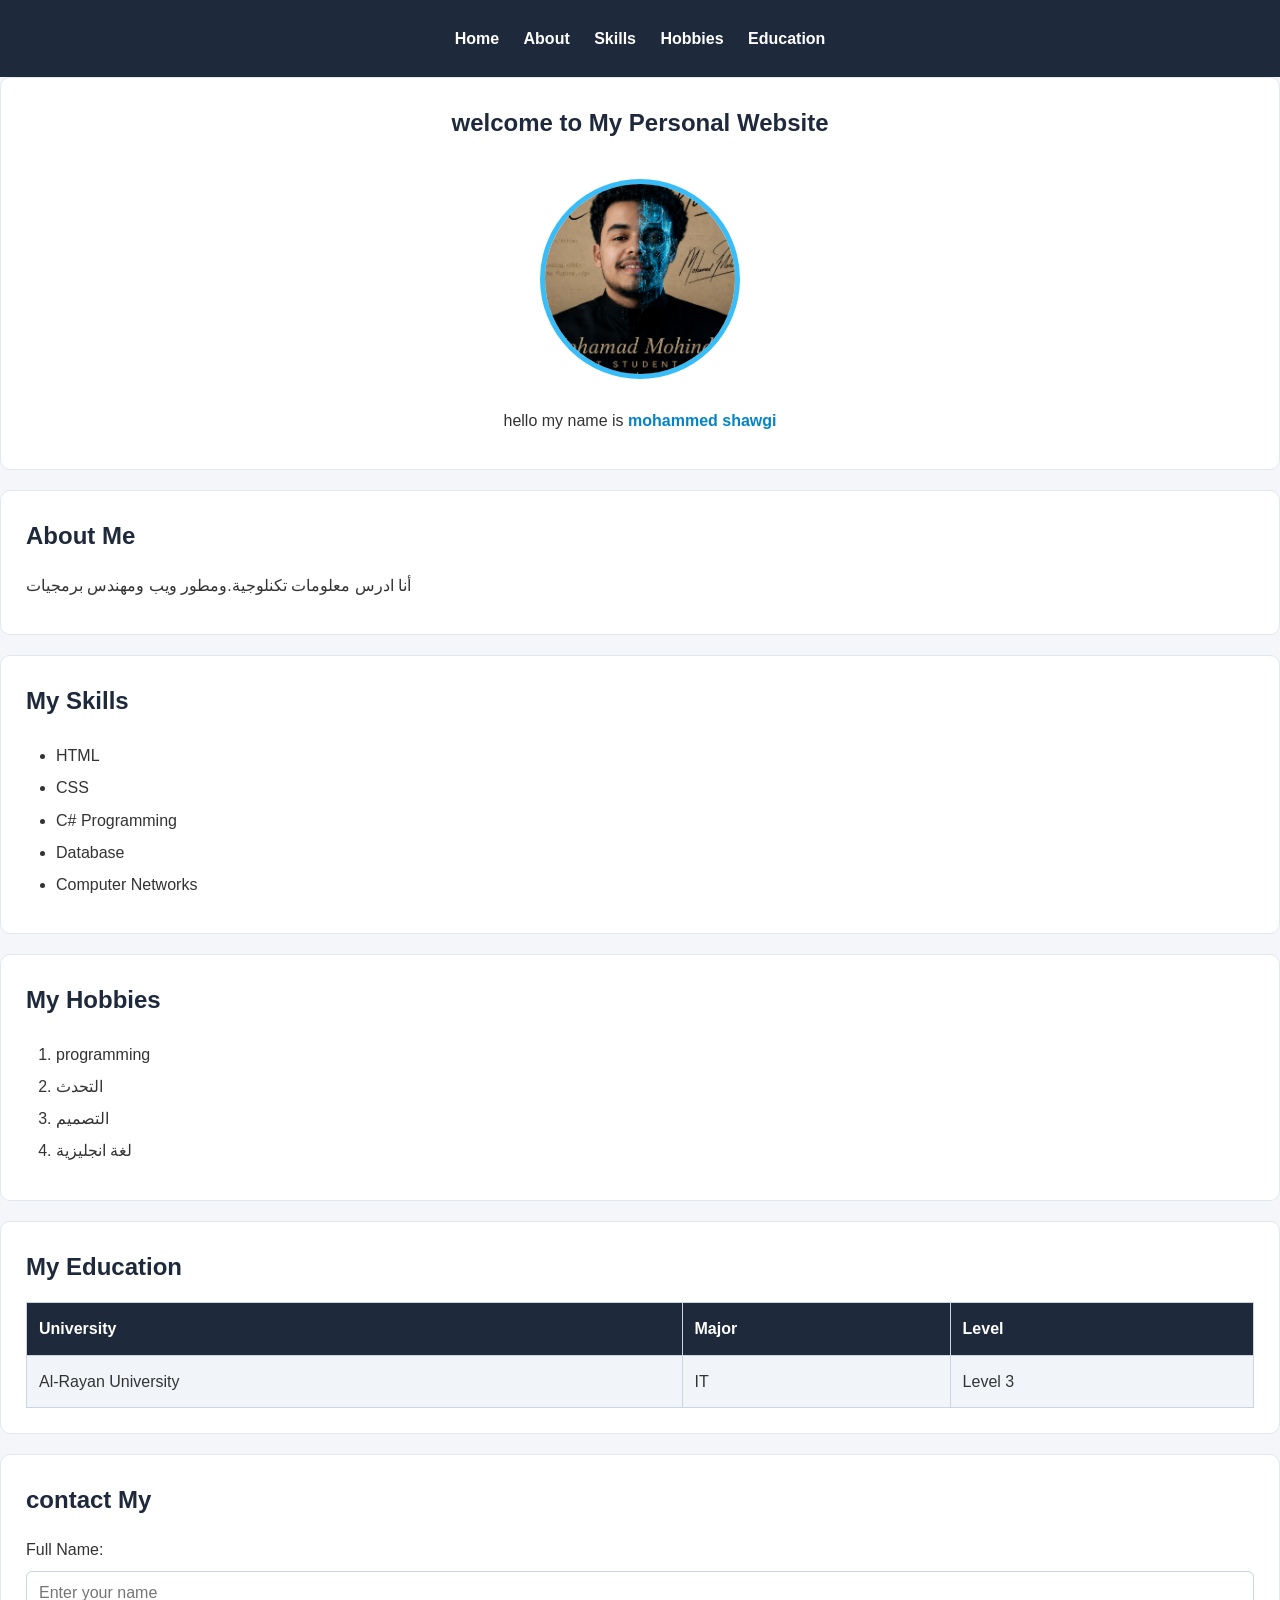
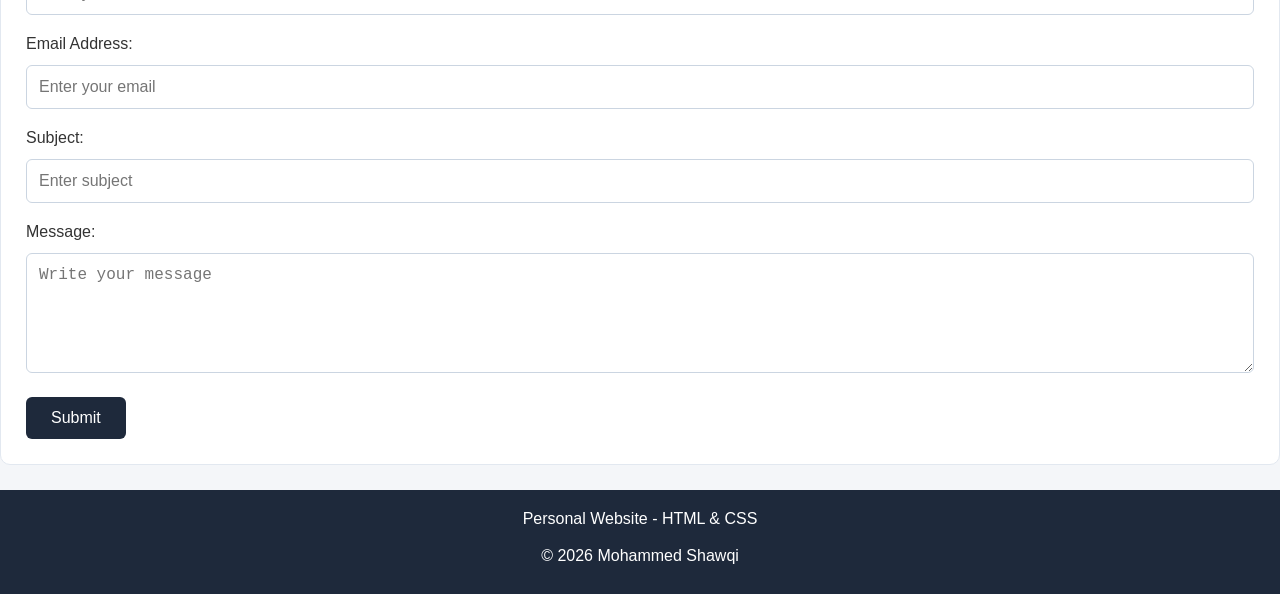
<file: index.html>
<!doctype html>
<html lang ="en">
    <head>
        <meta charset="UTF-8">
        <meta name="viewport" content="width=device-width", initial-scale =1.0>
        <link rel="stylesheet" href="style.css?v=2">
        <title>My personal website</title>
    </head>

    <body>
        <nav>
            <a href="#home">Home</a>
            <a href="#about">About</a>
            <a href="#skills">Skills</a>
            <a href="#hobbies">Hobbies</a>
            <a href="#education">Education</a>
        </nav>
        <div>
            <section id="home" class="home">
                <h1>welcome to My Personal Website</h1>
                <img src="M.shaoge.png" alt="My profile" class="profile-img">
                <p>hello my name is 
                    <span class="highlight">mohammed shawgi</span>
                </p>
            </section>

            <section id="About">
                <h2>About Me</h2>
                <p>أنا ادرس معلومات تكنلوجية.ومطور ويب ومهندس برمجيات</p>
            </section>

            <section id="Skills">
                <h2>My Skills</h2>
                <ul>
                    <li>HTML</li>
                    <li>CSS</li>
                    <li>C# Programming</li>
                    <li>Database</li>
                    <li>Computer Networks</li>
                </ul>
            </section>

            <section id="hobbies">
                <h2>My Hobbies</h2>
                <ol>
                    <li>programming</li>
                    <li>التحدث</li>
                    <li>التصميم</li>
                    <li>لغة انجليزية</li>
                </ol>
            </section>

            <section id="education">
            <h2>My Education</h2>
            <table>
                <tr>
                    <th>University</th>
                    <th>Major</th>
                    <th>Level</th>
                </tr>
                <tr>
                    <td>Al-Rayan University</td>
                    <td>IT</td>
                    <td>Level 3</td>
                </tr>
            </table>
           </section>  

            <section id="contact">
                <h2>contact My</h2>
                <form>
                    <label>Full Name:</label>
                    <input type="text"placeholder="Enter your name" required>
                    <label>Email Address:</label>
                    <input type="email"  placeholder="Enter your email" required>
                     <label>Subject:</label>
                  <input type="text" placeholder="Enter subject" required>
                  <label>Message:</label>
                  <textarea placeholder="Write your message" required></textarea>
                  <button type="submit">Submit</button>
                </form>
            </section>

        </div>
        <footer>
          <p>Personal Website - HTML &amp; CSS</p>
          <p>&copy; 2026 Mohammed Shawqi</p>
        </footer>
    </body>
</html>
</file>
<file: style.css>
* {
    margin: 0;
    padding: 0;
    box-sizing: border-box;
}
body {
    font-family: Arial, sans-serif;
    background-color: #f4f6f9;
    color: #333;
    line-height: 1.7;
}
nav {
    background-color: #1e293b;
    padding: 15px;
    text-align: center;
}
nav a {
    color: white;
    text-decoration: none;
    margin: 10px;
    font-weight: bold;
    display: inline-block;
}
nav a:hover {
    color: #38bdf8;
}
.container {
    width: 90%;
    max-width: 1000px;
    margin: 25px auto;
}
section {
    background-color: white;
    padding: 25px;
    margin-bottom: 20px;
    border-radius: 10px;
    border: 1px solid #e2e8f0;
}
h1, h2 {
    color: #1e293b;
    margin-bottom: 15px;
}
h3, h4, h5, h6 {
    color: #334155;
    margin-top: 10px;
}
p {
     margin-bottom: 10px;
}

.home {
    text-align: center;
}
.profile-img{
    width: 200px;
    height: 200px;
    object-fit: cover;
    border-radius: 50%;
    border: 5px solid #38bdf8;
    margin: 20px 0;
}
.highlight {
    color: #0284c7;
    font-weight: bold;
}

ul, ol {
    margin-left: 25px;
    padding: 5px;
}
li {

    margin-bottom: 5px;
}

table {
    width: 100%;
    border-collapse: collapse;
    margin-top: 15px;
}
th, td {
    border: 1px solid #cbd5e1;
    padding: 12px;
    text-align: left;
}
th {
    background-color: #1e293b;
    color: white;
}
tr:nth-child(even) {
    background-color: #f1f5f9;
}

form {
    margin-top: 15px;
}
input, textarea {
    width: 100%;
    padding: 12px;
    margin: 8px 0 15px;
    border: 1px solid #cbd5e1;
    border-radius: 6px;
    font-size: 16px;
}
textarea {
    height: 120px;
    resize: vertical;
}
button {
    background-color: #1e293b;
    color: white;
    padding: 12px 25px;
    border: none;
    border-radius: 6px;
    cursor: pointer;
    font-size: 16px;
}
button:hover {
    background-color: #0284c7;
}

footer {
    background-color: #1e293b;
    color: white;
    text-align: center;
    padding: 15px;
    margin-top: 25px;
}

@media (max-width: 600px) {
    nav a {
        margin: 5px;
        font-size: 14px;
    }
    .container {
        width: 95%;
    }
    section {
        padding: 18px;
    }
    table {
        font-size: 13px;
    }
    th, td {
        padding: 8px;
    }
}
</file>
